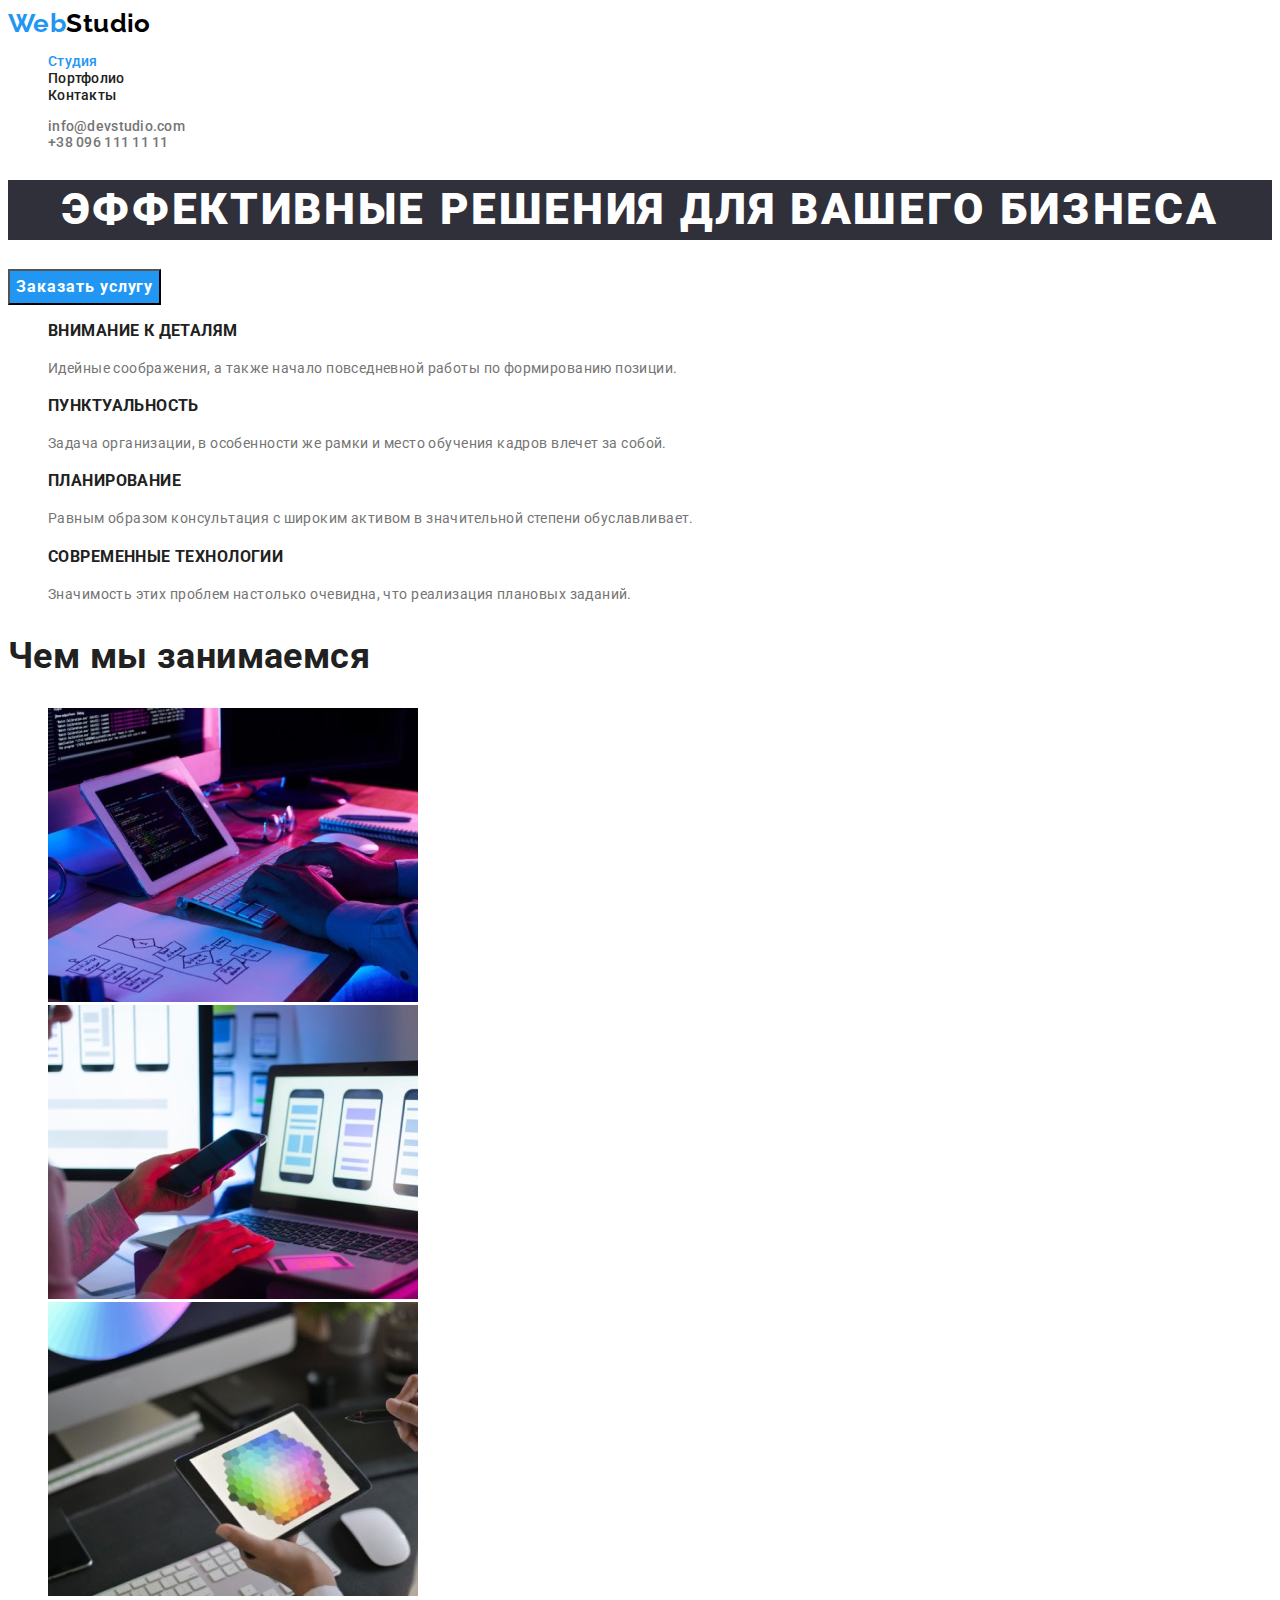
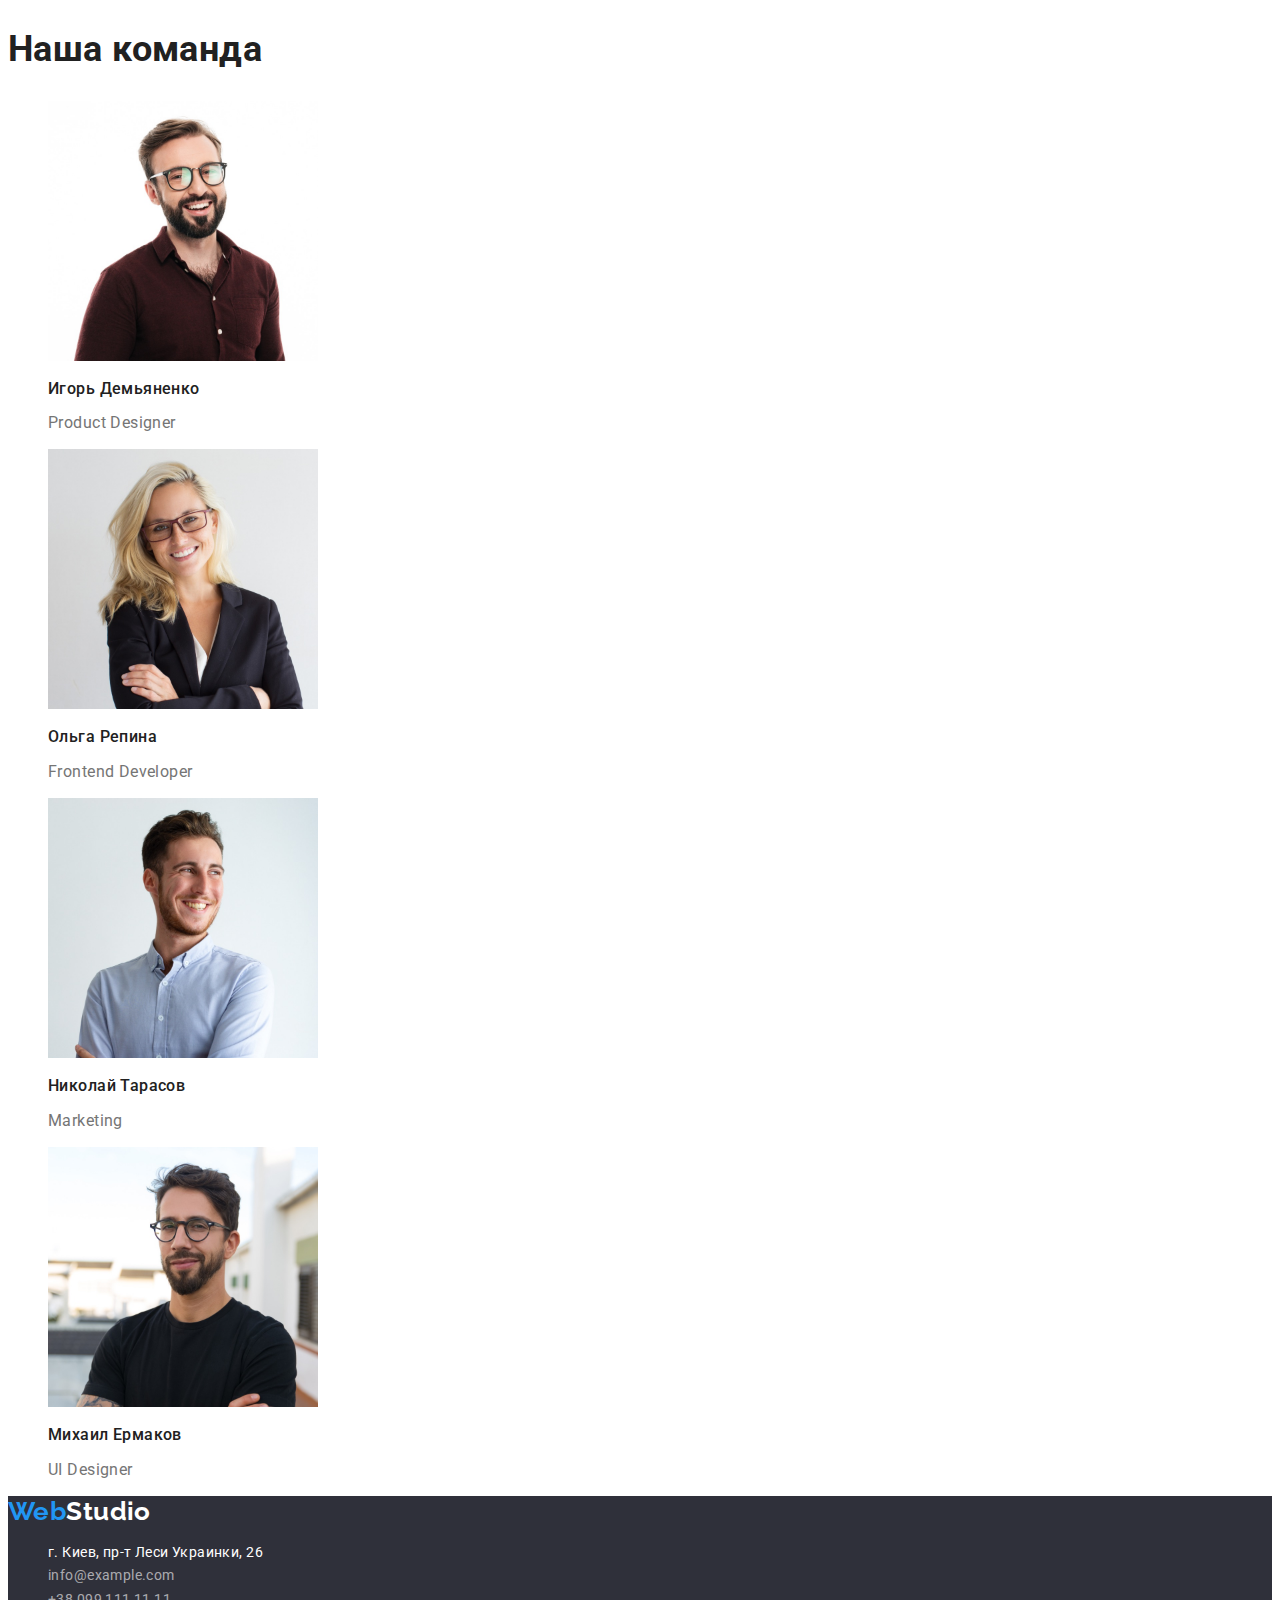
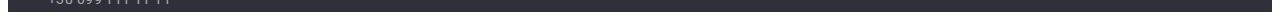
<file: index.html>
<!DOCTYPE html>
<html lang="ru">
<head>
    <meta charset="UTF-8">
    <meta http-equiv="X-UA-Compatible" content="IE=edge">
    <meta name="viewport" content="width=device-width, initial-scale=1.0">
    <title>Главная</title>
    
    <link rel="preconnect" href="https://fonts.googleapis.com">
    <link rel="preconnect" href="https://fonts.gstatic.com" crossorigin>
    <link href="https://fonts.googleapis.com/css2?family=Raleway:wght@700&family=Roboto:wght@400;500;700;900&display=swap"
        rel="stylesheet">
        <link rel="stylesheet" href="./css/styles.css">

</head>

<body>
    <header>
        <nav>
            <a class="link logo" href="" lang="en">Web<span class="logo-dark">Studio</span> </a>
            <ul class="list navigation">
                <li class="navigation-item"><a class="link navigation-link current" href="./index.html">Студия</a></li>
                <li class="navigation-item"><a class="link navigation-link" href="./portfolio.html">Портфолио</a></li>
                <li class="navigation-item"><a class="link navigation-link" href="">Контакты</a></li>
            </ul>
        </nav>
        <ul class="list contacts">
            <li class="contacts-item">
                <a class="link contacts-link" href="mailto:info@devstudio.com">info@devstudio.com</a>   
            </li>
            <li class="contacts-item">
                <a class="link contacts-link" href="tel:+380961111111">+38 096 111 11 11</a>
            </li>
        </ul> 
    </header>
    <main>
        <section class="hero">
            <h1 class="hero-title">Эффективные решения для вашего бизнеса</h1>
            <button type="button" class="hero-btn">Заказать услугу</button>
        </section>
        <section>
            <h2 hidden>Преимущества</h2>
            <ul class="list features"> 
                <li class="features-item">
                    <h3 class="features-title">Внимание к деталям</h3>
                    <p class="features-text">Идейные соображения, а также начало повседневной работы по формированию позиции.</p>
                </li>
                <li class="features-item">
                    <h3 class="features-title">Пунктуальность</h3>
                    <p class="features-text">Задача организации, в особенности же рамки и место обучения кадров влечет за собой.</p>
                </li>
                <li>
                    <h3 class="features-title">Планирование</h3>
                    <p class="features-text">Равным образом консультация с широким активом в значительной степени обуславливает.</p>
                </li>
                <li class="features-item">
                    <h3 class="features-title">Современные технологии</h3>
                    <p class="features-text">Значимость этих проблем настолько очевидна, что реализация плановых заданий.</p>
                </li>
            </ul>
        </section>
        <section>
            <h2 class="title-section">Чем мы занимаемся</h2>
            <ul class="list works">
                <li class="works-item"> 
                    <img src="./images/gallery-1.jpg" alt="Компьютер" width="370" height="294">
                </li>
                <li class="works-item">
                    <img src="./images/gallery-2.jpg" alt="Телефон" width="370" height="294">
                </li>
                <li class="works-item">
                    <img src="./images/gallery-3.jpg" alt="Планшет" width="370" height="294">
                </li>
            </ul>
        </section>
        <section>
        <h2 class="title-section">Наша команда</h2>
        <ul class="list team">
            <li class="team-item">
                <img src="./images/employee-1.jpg" alt="Игорь Демьяненко" width="270" height="260">
                <h3 class="team-title">Игорь Демьяненко</h3>
                <p class="team-text" lang="en">Product Designer</p>
            </li>
            <li class="team-item">
                <img src="./images/employee-2.jpg" alt="Ольга Репина" width="270" height="260">
                <h3 class="team-title">Ольга Репина</h3>
                <p class="team-text" lang="en">Frontend Developer</p>
            </li>
            <li class="team-item">
                <img src="./images/employee-3.jpg" alt="Николай Тарасов" width="270" height="260">
                <h3 class="team-title">Николай Тарасов</h3>
                <p class="team-text" lang="en">Marketing</p>
            </li>
            <li class="team-item">
                <img src="./images/employee-4.jpg" alt="Михаил Ермаков" width="270" height="260">
                <h3 class="team-title">Михаил Ермаков</h3>
                <p class="team-text" lang="en">UI Designer</p>
            </li>
        </ul>
        </section>
    </main>
    <footer class="footer">
        <a class="link logo" href="" lang="en">Web<span class="logo-light">Studio</span></a>
        <address class="address">
            <ul class="list address-list">
                <li class="address-item"><a class="link footer-address" href="https://goo.gl/maps/agc73cYuMZpdd5328" 
                    target="_blank" rel="noopener noreferrer">г. Киев, пр-т Леси Украинки, 26</a>
                </li>
                <li class="address-item">
                    <a class="link address-link" href="mailto:info@example.com">info@example.com</a>
                </li>
                <li class="address-item">
                    <a class="link address-link" href="tel:+380991111111">+38 099 111 11 11</a>
                </li>
            </ul>
        </address>
    </footer>

</body>

</html>
</file>
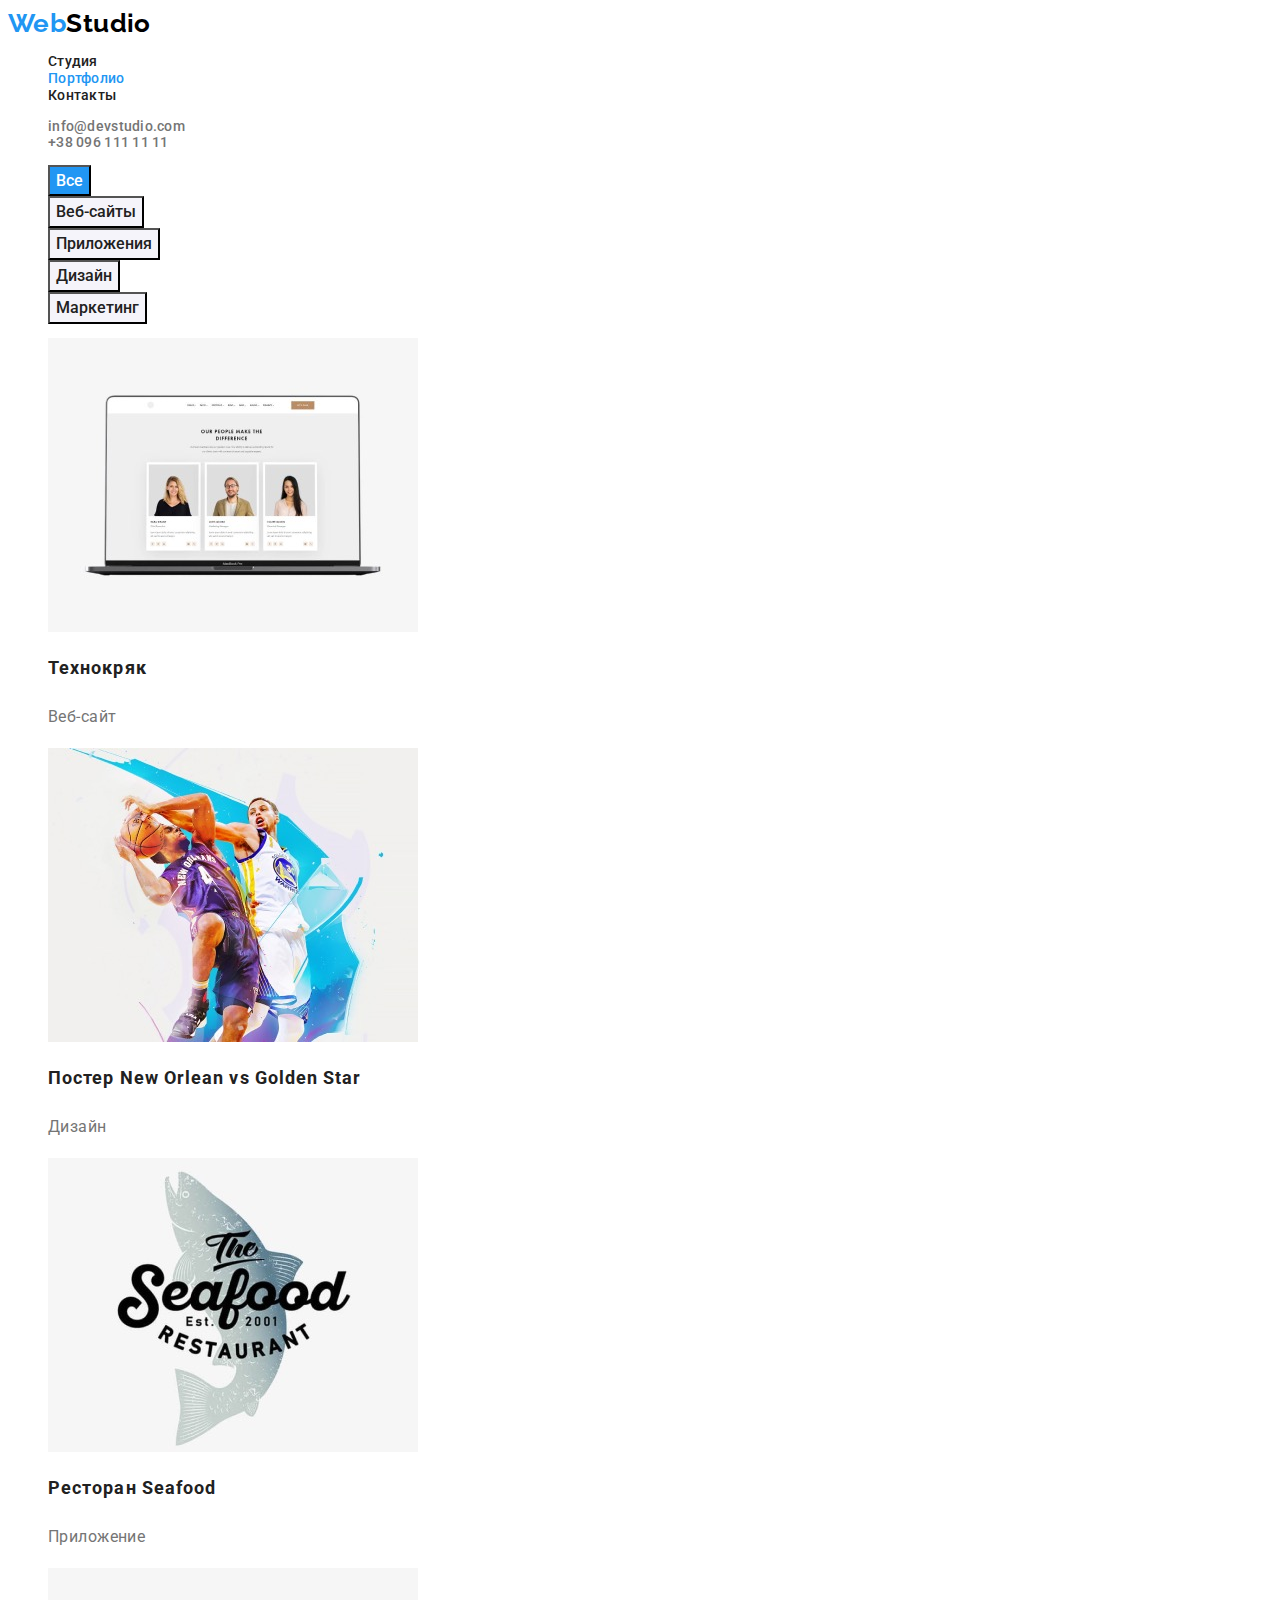
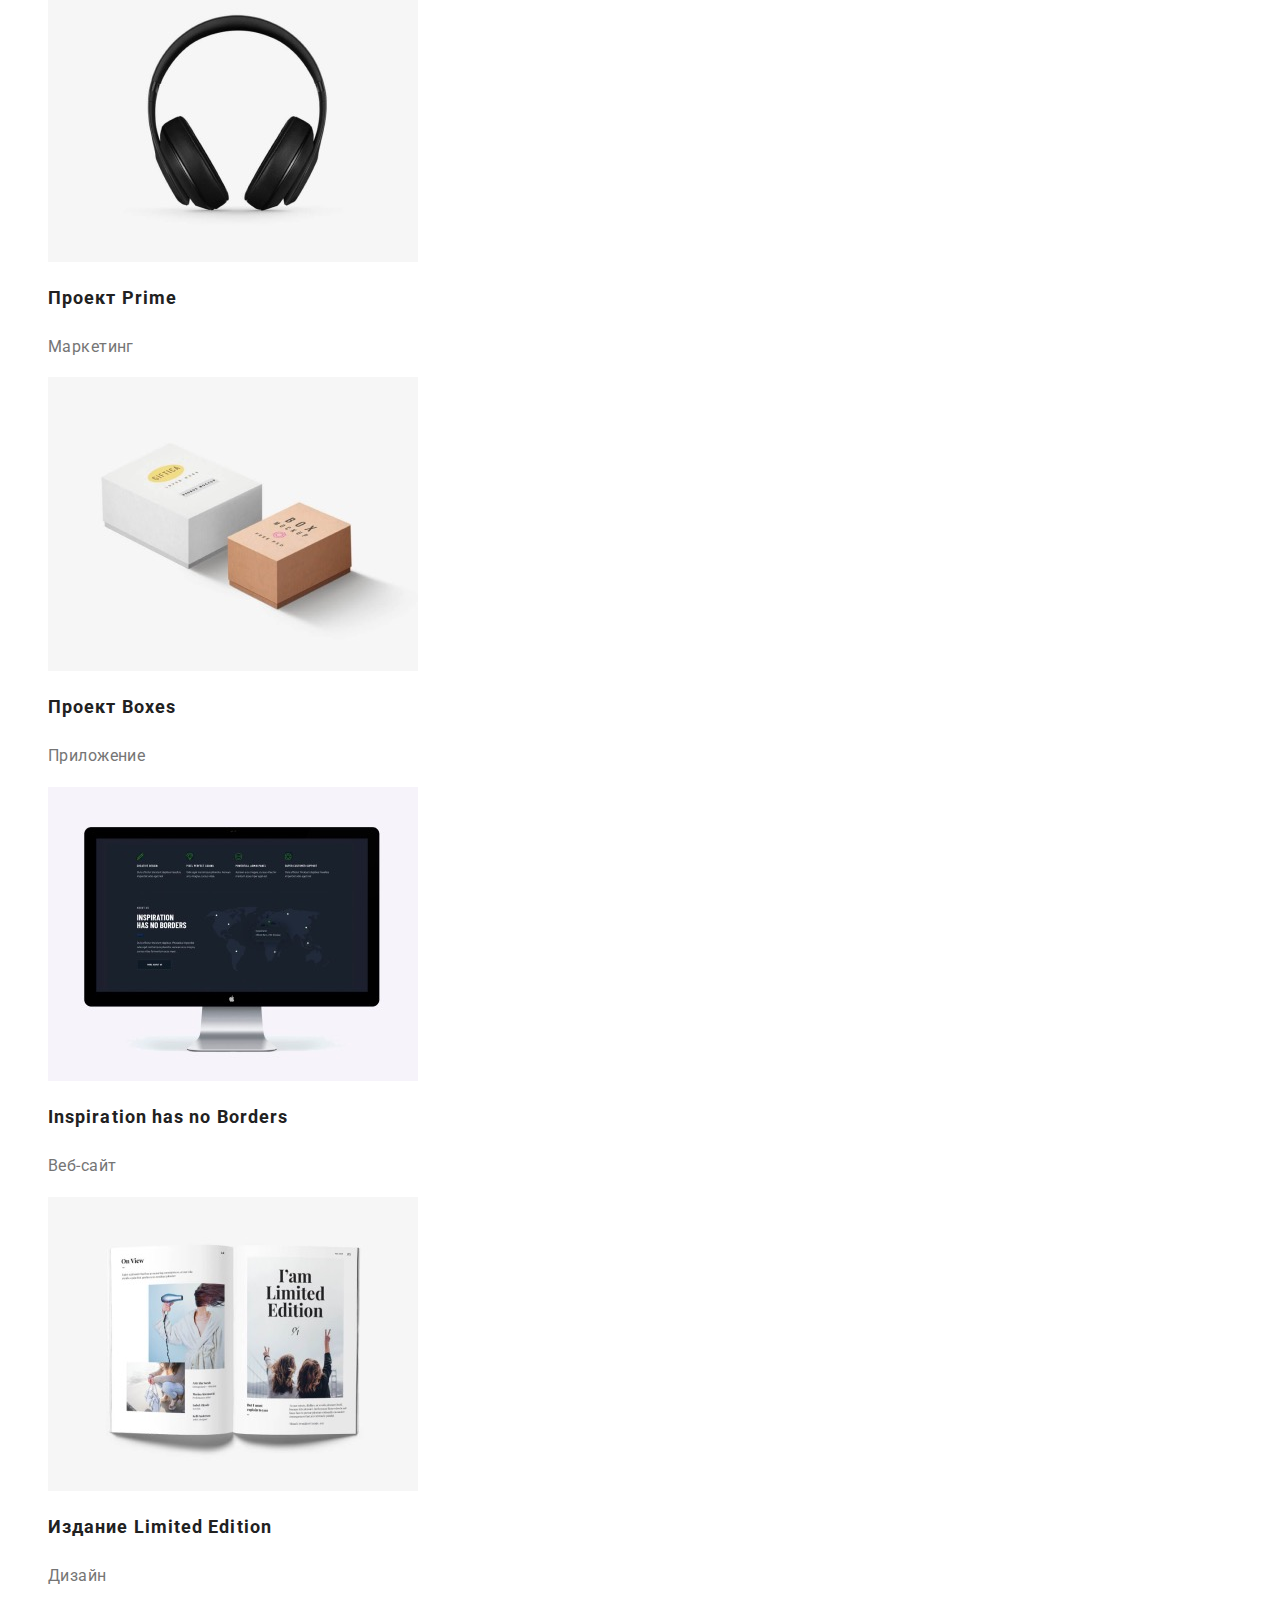
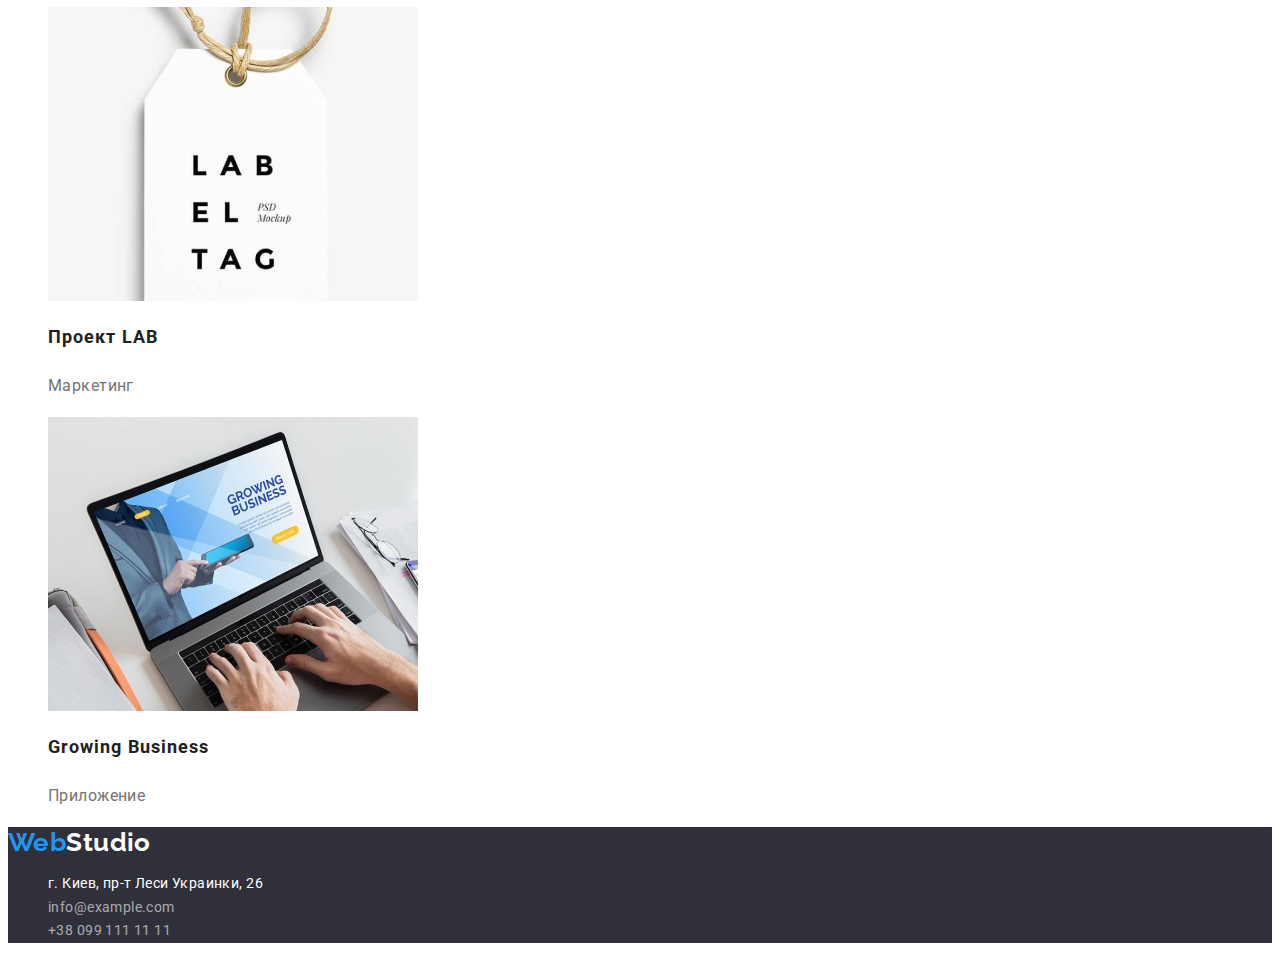
<file: portfolio.html>
<!DOCTYPE html>
<html lang="ru">
<head>
    <meta charset="UTF-8">
    <meta http-equiv="X-UA-Compatible" content="IE=edge">
    <meta name="viewport" content="width=device-width, initial-scale=1.0">
    <title>Портфолио</title>
    
    <link rel="preconnect" href="https://fonts.googleapis.com">
    <link rel="preconnect" href="https://fonts.gstatic.com" crossorigin>
    <link href="https://fonts.googleapis.com/css2?family=Raleway:wght@700&family=Roboto:wght@400;500;700;900&display=swap"
        rel="stylesheet">
        <link rel="stylesheet" href="./css/styles.css">
</head>
<body>
    <header>
        <nav>
            <a class="link logo" href="" lang="en">Web<span class="logo-dark">Studio</span> </a>
            <ul class="list navigation">
                <li class="navigation-item"><a class="link navigation-link" href="./index.html">Студия</a></li>
                <li class="navigation-item"><a class="link navigation-link current" href="./portfolio.html">Портфолио</a></li>
                <li class="navigation-item"><a class="link navigation-link" href="">Контакты</a></li>
            </ul>
        </nav>
        <ul class="list contacts">
            <li class="contacts-item">
                <a class="link contacts-link" href="mailto:info@devstudio.com">info@devstudio.com</a>   
            </li>
            <li class="contacts-item">
                <a class="link contacts-link" href="tel:+380961111111">+38 096 111 11 11</a>
            </li>
        </ul> 
    </header>
    <main>
        <section>
            <h1 hidden>Проекты</h1>
            <ul class="list filter">
                <li>
                    <button class="filter-btn current-btn" type="button">Все</button>
                </li>
                <li>
                    <button class="filter-btn" type="button">Веб-сайты</button>
                </li>
                <li>
                    <button class="filter-btn" type="button">Приложения</button>
                </li>
                <li>
                    <button class="filter-btn" type="button">Дизайн</button>
                </li>
                <li>
                    <button class="filter-btn" type="button">Маркетинг</button>
                </li>
            </ul>
            <ul class="list projects">
                <li class="projects-item">
                    <a class="link" href="">
                        <img src="./images/portfolio-1.jpg" alt="Технокряк">
                        <h2 class="projects-title">Технокряк</h2>
                        <p class="projects-text">Веб-сайт</p></a>
                </li>
                <li class="projects-item"> 
                    <a class="link" href="">
                        <img src="./images/portfolio-2.jpg" alt="Постер New Orlean vs Golden Star" width="370" height="294">
                        <h2 class="projects-title">Постер New Orlean vs Golden Star</h2>
                        <p class="projects-text">Дизайн</p></a>
                </li>
                <li class="projects-item">
                    <a class="link" href="">
                        <img src="./images/portfolio-3.jpg" alt="Ресторан Seafood" width="370" height="294">
                        <h2 class="projects-title">Ресторан Seafood</h2>
                        <p class="projects-text">Приложение</p></a>
                </li>
                <li class="projects-item">
                    <a class="link" href="">
                        <img src="./images/portfolio-4.jpg" alt="Проект Prime" width="370" height="294">
                        <h2 class="projects-title">Проект Prime</h2>
                        <p class="projects-text">Маркетинг</p></a>
                </li>
                <li class="projects-item">
                    <a class="link" href="">
                        <img src="./images/portfolio-5.jpg" alt="Проект Boxes" width="370" height="294">
                        <h2 class="projects-title">Проект Boxes</h2>
                        <p class="projects-text">Приложение</p></a>
                </li>
                <li class="projects-item">
                    <a class="link" href="">
                        <img src="./images/portfolio-6.jpg" alt="Inspiration has no Borders" width="370" height="294">
                        <h2 class="projects-title">Inspiration has no Borders</h2>
                        <p class="projects-text">Веб-сайт</p>
                    </a>
                </li>
                <li class="projects-item">
                    <a class="link" href="">
                        <img src="./images/portfolio-7.jpg" alt="Издание Limited Edition" width="370" height="294">
                        <h2 class="projects-title">Издание Limited Edition</h2>
                        <p class="projects-text">Дизайн</p></a>
                </li>
                <li class="projects-item">
                    <a class="link" href="">
                        <img src="./images/portfolio-8.jpg" alt="Проект LAB" width="370" height="294">
                        <h2 class="projects-title">Проект LAB</h2>
                        <p class="projects-text">Маркетинг</p></a>
                </li>
                <li class="projects-item projects-item">
                    <a class="link" href="">
                        <img src="./images/portfolio-9.jpg" alt="Growing Business" width="370" height="294">
                        <h2 class="projects-title">Growing Business</h2>
                        <p class="projects-text">Приложение</p>
                    </a>
                </li>
            </ul>
        </section>
    </main>
    <footer class="footer">
        <a class="link logo" href="" lang="en">Web<span class="logo-light">Studio</span></a>
        <address>
            <ul class="list address">
                <li class="address-item"><a class="link footer-address" href="https://goo.gl/maps/agc73cYuMZpdd5328" 
                    target="_blank" rel="noopener noreferrer">г. Киев, пр-т Леси Украинки, 26</a>
                </li>
                <li class="address-item">
                    <a class="link address-link" href="mailto:info@example.com">info@example.com</a>
                </li>
                <li class="address-item">
                    <a class="link address-link" href="tel:+380991111111">+38 099 111 11 11</a>
                </li>
            </ul>
        </address>
    </footer>
        </body>
        </html>
</file>
<file: css/styles.css>
:root {
  --main-color: #212121;
  --second-color: #757575;
  --accent-color: #2196F3;
}
body {
  font-family: "Roboto", sans-serif;
  font-size: 14px;
  color:var(--second-color);
  letter-spacing: 0.03em;
}
.list {
  list-style: none;
}
.link {
  text-decoration: none;
}
.navigation-link:hover,
.navigation-link:focus {
color:var(--accent-color)
}
.logo {
  font-family: Raleway, sans-serif;
  font-weight: 700;
  font-size: 26px;
  line-height: 1.19;
  color: var(--accent-color);
}
.logo-dark {
    color: #000;
}
.navigation-link { 
font-weight: 500;
line-height: 1.14;
letter-spacing: 0.02em;
color: var(--main-color);
cursor: pointer;
}
.current {
    color:var(--accent-color);
    }
.contacts-link:hover,
.contacts-link:focus {
    color: var(--accent-color)
}
.contacts-link {
font-weight: 500;
font-size: 14px;
line-height: 1.17;
letter-spacing: 0.02em;
color: var(--second-color);
cursor: pointer;
}
.hero-title {
font-weight: 900;
font-size: 44px;
line-height: 1.36;
text-align: center;
letter-spacing: 0.06em;
text-transform: uppercase;
color: #FFFFFF;
background-color:#2F303A;
}
.hero-btn:hover,
.hero-btn:focus {
background-color: #188CE8;
}
.hero-btn {
font-family: inherit;
font-weight: 700;
font-size: 16px;
line-height: 1.87;
display: flex;
align-items: center;
text-align: center;
letter-spacing: 0.06em;
color: #FFFFFF;
background-color: var(--accent-color);
cursor: pointer;
}
.features-title {
font-weight: 700;
line-height: 1.14;
text-transform: uppercase;
color:var(--main-color);
}
.features-text {
line-height: 1.71;
}
.title-section {
font-weight: 700;
font-size: 36px;
line-height: 1.16;
color: var(--main-color);
}

.team-title {
font-weight: 500;
font-size: 16px;
line-height: 1.18;
color: var(--main-color);
}
.team-text {
font-size: 16px;
line-height: 1.18;
}
.footer {
    background-color: #2F303A;
}
.logo-light {
    color: #FFFFFF;
}
.address{
font-style: normal;
}
.footer-address {
font-size: 14px;
line-height: 1.71;
color: #FFFFFF;
}
.address-link:focus,
.address-link:hover {
color:var(--accent-color)
}
.address-link {
font-size: 14px;
line-height: 1.71;
color: rgba(255, 255, 255, 0.6);
}
.filter-btn:focus,
.filter-btn:hover {
  color: #FFFFFF;
  background-color: var(--accent-color)
}
.filter-btn {
font-family: inherit;
font-weight: 500;
font-size: 16px;
line-height: 1.62;
text-align: center;
color: var(--main-color);
background-color:#F5F4FA;
cursor: pointer;
}
.current-btn {
    color: #FFFFFF;
    background-color: var(--accent-color);
}
.projects-title {
font-weight: 700;
font-size: 18px;
line-height: 2;
letter-spacing: 0.06em;
color: var(--main-color);
}
.projects-text {
font-size: 16px;
line-height: 1.87;
color: var(--second-color);
}
</file>
